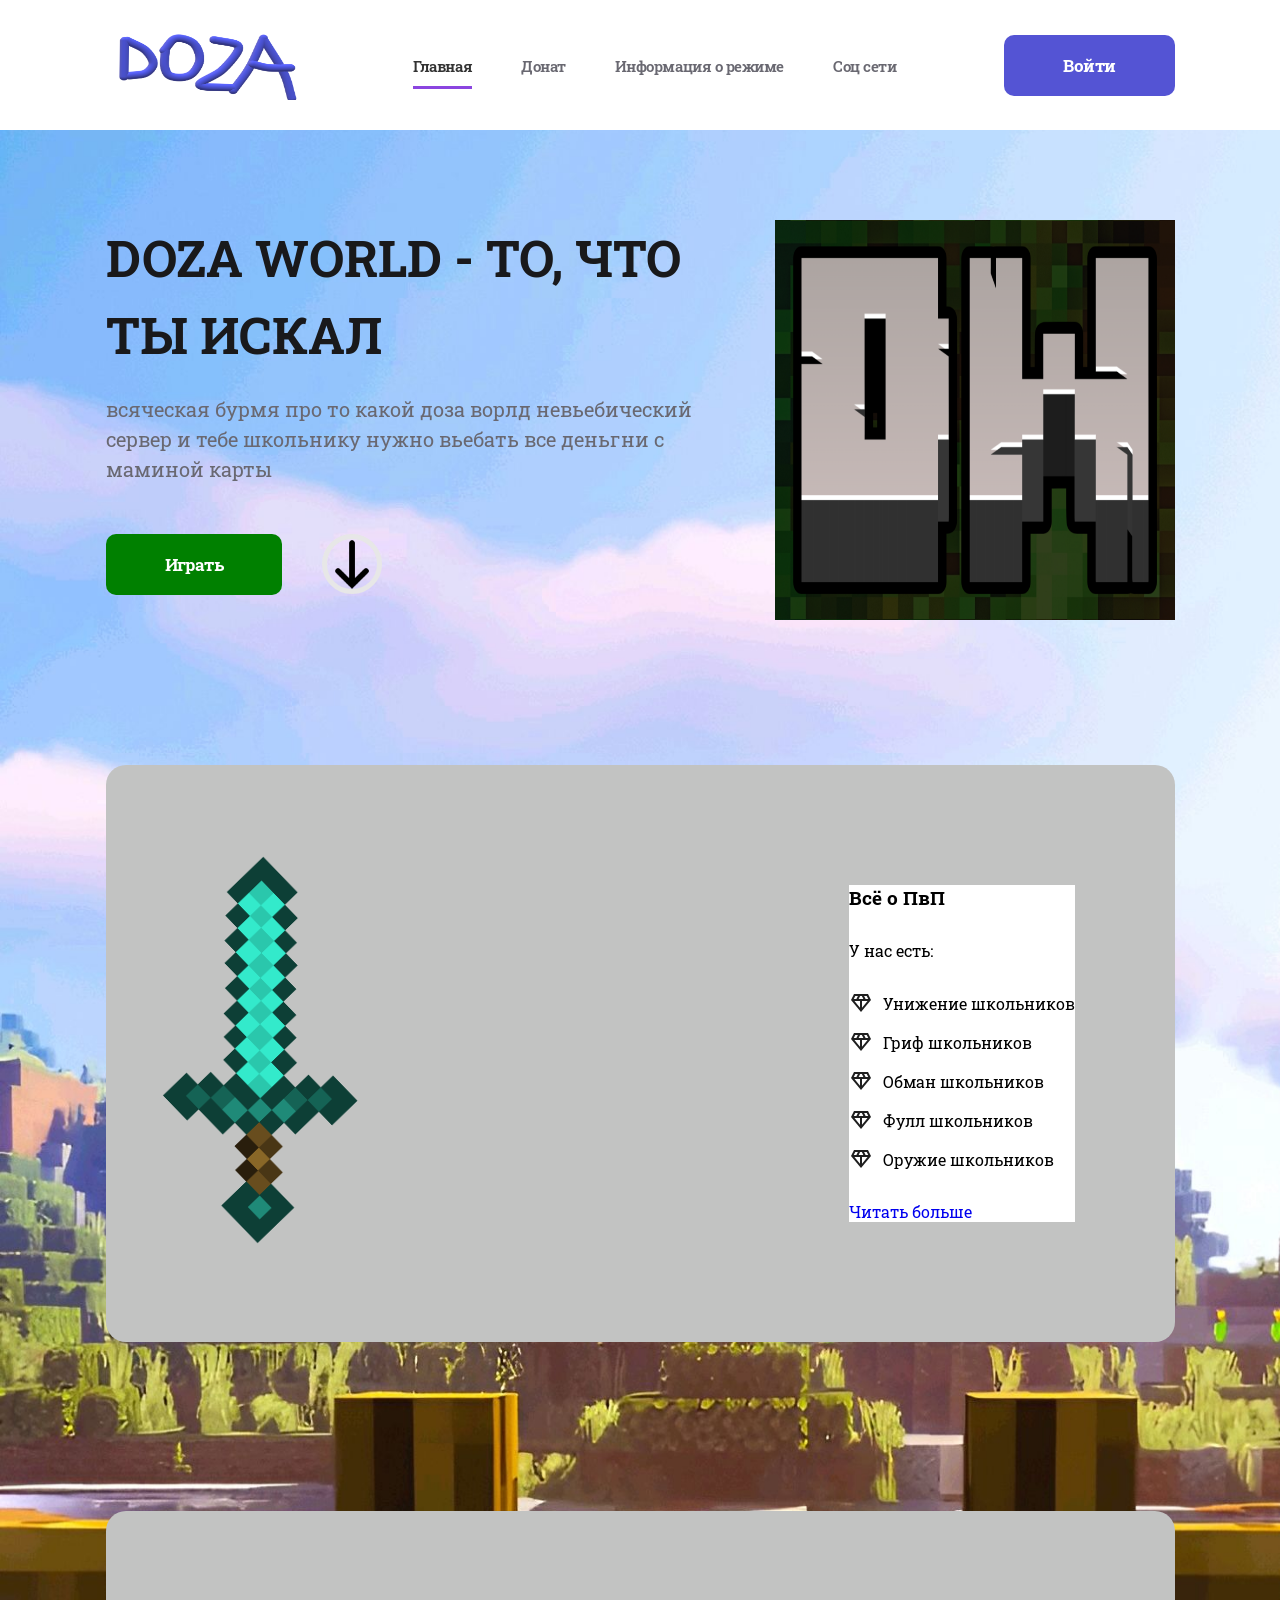
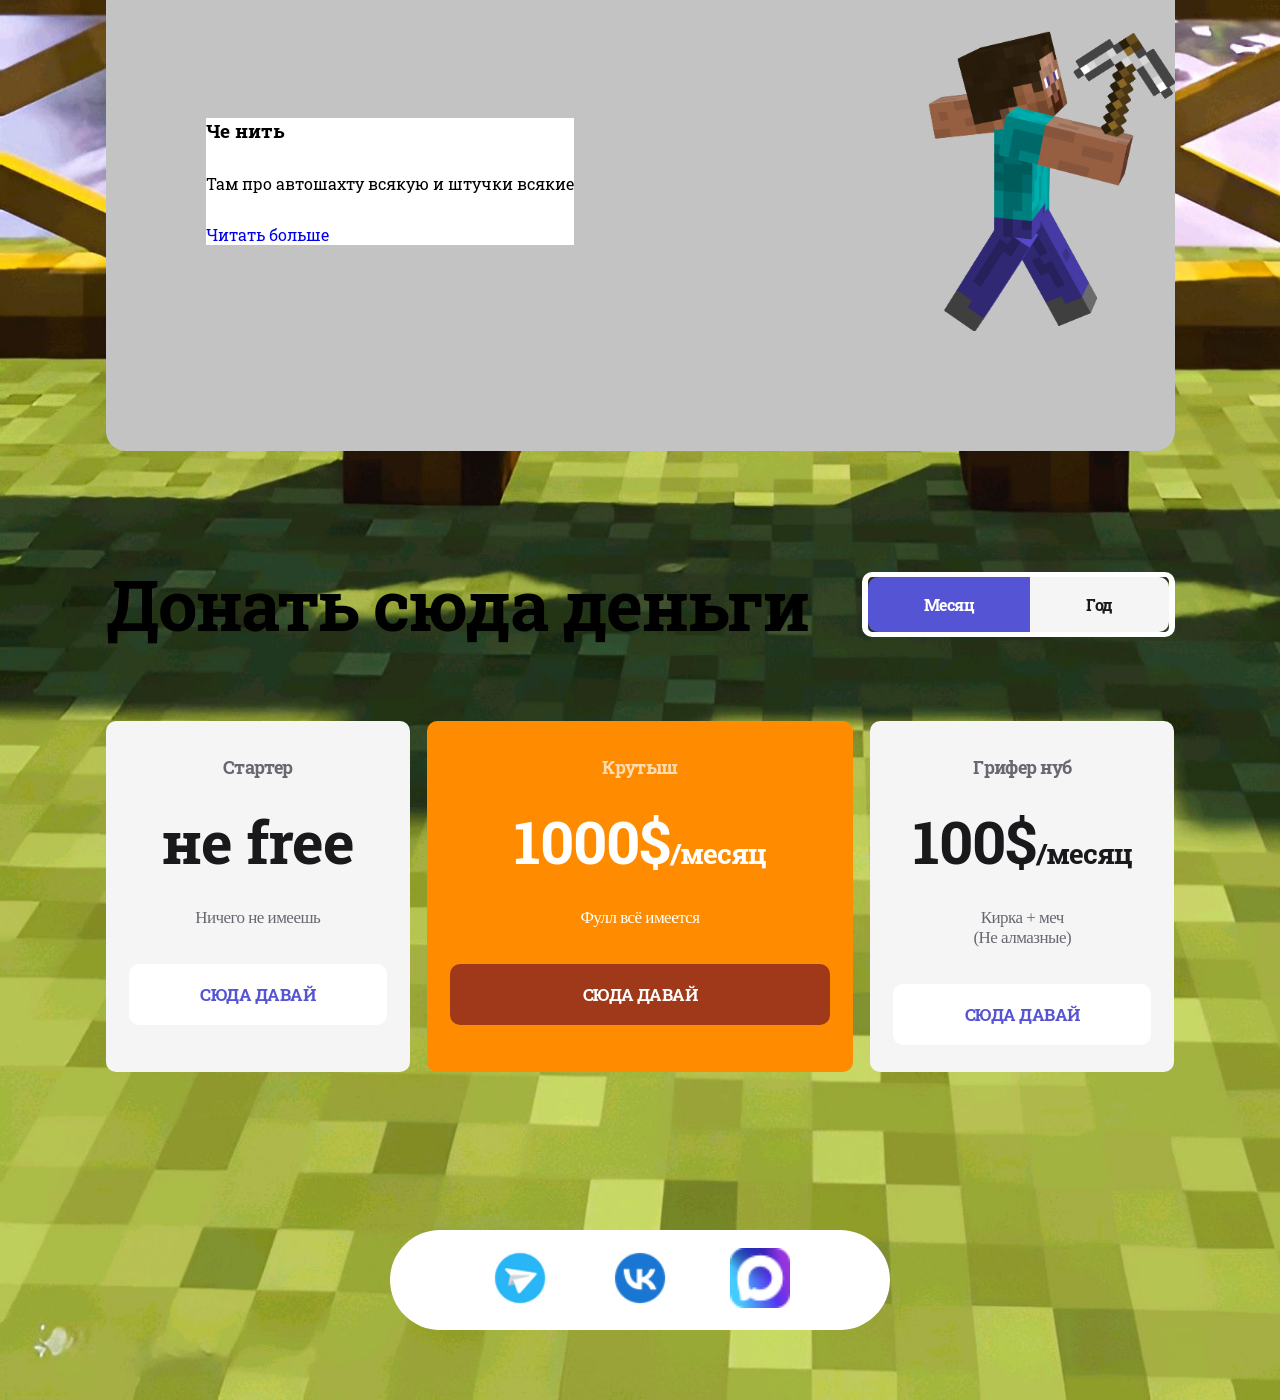
<file: index.html>
<!DOCTYPE html>
<html lang="en">
<head>
    <meta charset="UTF-8">
    <meta name="viewport" content="width=, initial-scale=1.0">
    <title>Doza World</title>
    <link rel="shortcut icon" href="image/channels4_profile.jpg" type="image/x-icon">
    <link rel="stylesheet" href="style.css">
    <link rel="preconnect" href="https://fonts.googleapis.com">
<link rel="preconnect" href="https://fonts.gstatic.com" crossorigin>
<link href="https://fonts.googleapis.com/css2?family=Jersey+10+Charted&family=Roboto+Slab:wght@100..900&display=swap" rel="stylesheet">
</head>
<body>
    
    <header class="golova">
        <div class="golova__box">
            <nav class="golova__nav">
                <img style="width: 200px; height: 70px;" src="image/doza.png" alt="">
            <ul class="golova__list">
                <li class="golova__item">
                    <a class="golova__link active" href="#page1"> Главная </a>
                </li>
                <li class="golova__item">
                    <a class="golova__link" href="#donat"> Донат </a>
                </li> 
                <li class="golova__item">
                    <a class="golova__link" href="#page2"> Информация о режиме</a>
                </li>
                <li class="golova__item">
                    <a class="golova__link" href="#page-social"> Соц сети </a>
                </li>
            </ul>
            <a class="golova__button" id="authButton"> Войти</a>
            </nav>

        </div>
    </header>

    <main>
        <div class="hero__background">
                    <img class="hero__background-image" src="image/background1page.jpg" alt="">
                </div>
        
        <section class="reg" id="regOverlay">
            <div class="reg__window">
                <span class="reg__close" id="regClose">
                    &times;
                </span>
                <h2>Вход и регистрация</h2>
                <form class="reg__form">
                    <label>Email:</label>
                    <input type="email" placeholder="example@mail.com" required>
                    <label>Пароль:</label>
                    <input type="password" placeholder="1234qwer" required>
                    <button type="submit" class="submit__button">Войти</button>
                    <p class="switch-reg">Нет аккаунта?  <a href="#"></a> Зарегистрироваться</p>

                </form>


            </div>
        </section>


        <section class="hero" id="page1">
            
            <div class="hero__container">
                
                <div class="hero__content">
                    <div class="hero__text">
                        <h1 class="hero__title">
                             DOZA WORLD - ТО, ЧТО ТЫ ИСКАЛ 
                         </h1>

                        <p class="hero__desk">
                            всяческая бурмя про то какой доза ворлд невьебический сервер и тебе школьнику нужно вьебать все деньгни с маминой карты


                        </p>
                    </div>

                    <div class="hero__buttons">
                        <a class="hero__button" href="/">
                             Играть

                        </a>
                        <a class="hero__scroll" href="#page2">
                            <img class="hero__scrollimage" src="image/strelka.png" alt="">
                        </a>
                    </div>
                </div>
                <img class="hero__dw" src="image/dozaworld.png" alt="">
            </div>     
           </section>
            <section class="features" id="page2">
            <div class="features__container">
                <div class="feature">
                        <img class="feature__image" src="image/mech.png" alt="">
                        <div class="feature__content">
                            <h3 class="feature__title">
                                Всё о ПвП
                            </h3>
                            <p class="feature__desk">
                                У нас есть:
                            </p>
                            <div class="feature__list">
                                <li class="feature__icon">
                                    <img src="image/icon/diamond.svg" alt="">
                                    <p href="/"> Унижение школьников</p>
                                </li>
                                <li class="feature__icon">
                                    <img src="image/icon/diamond.svg" alt="">
                                    <p href="/"> Гриф школьников</p>
                                </li>
                                <li class="feature__icon">
                                    <img src="image/icon/diamond.svg" alt="">
                                    <p href="/"> Обман школьников</p>
                                </li>
                                <li class="feature__icon">
                                    <img src="image/icon/diamond.svg" alt="">
                                    <p href="/"> Фулл школьников</p>
                                </li>
                                <li class="feature__icon">
                                    <img src="image/icon/diamond.svg" alt="">
                                    <p href="/"> Оружие школьников</p>
                                </li>
                            </div>
                            <a class="feature__link" href="/">
                                Читать больше
                            </a>
                        </div>
                </div>
                 <div class="feature">
                        
                        <div class="feature__content">
                            <h3 class="feature__title">
                                Че нить
                            </h3>
                            <p class="feature__desk">
                                Там про автошахту всякую и штучки всякие
                            </p>
                            <a class="feature__link" href="/">
                                Читать больше
                            </a>
                        </div>
                        <img class="feature__image-kirka" src="image/kirka.png" alt="">
                </div>
            </div>
            </section>
            <section class="subscription" id="donat">
                <div class="subscription__container">
                    <header class="subscription__header">
                        <h2 class="subscription__title">
                            Донать сюда деньги
                        </h2>
                        <div class="subscription__tabs">
                            <button class="subscription__tab active">
                                Месяц
                            </button>
                            <button class="subscription__tab">
                                Год
                            </button>

                        </div>
                    </header>
                    <div class="subscription__plans">
                        <div class="subscription__plan">
                            <p class="subscription__plan-title">
                                Стартер
                            </p>
                            <h2 class="subscription__plan-price">
                                не free
                            </h2>
                            <p class="subscription__plan-features">
                                Ничего не имеешь
                            </p>
                            <a class="subscription__plan-button" href="/">
                                СЮДА ДАВАЙ
                            </a>
                        </div>
                         <div class="subscription__plan active">
                            <p class="subscription__plan-title">
                                Крутыш
                            </p>
                            <h2 class="subscription__plan-price">
                                1000$<span>/месяц</span>
                            </h2>
                            <p class="subscription__plan-features">
                                Фулл всё имеется
                            </p>
                            <a class="subscription__plan-button" href="/">
                                СЮДА ДАВАЙ
                            </a>
                        </div>
                         <div class="subscription__plan">
                            <p class="subscription__plan-title">
                                Грифер нуб
                            </p>
                            <h2 class="subscription__plan-price">
                                100$<span>/месяц</span>
                            </h2>
                            <p class="subscription__plan-features">
                                Кирка + меч <br>(Не алмазные)</br>
                            </p>
                            <a class="subscription__plan-button" href="/">
                                СЮДА ДАВАЙ
                            </a>
                        </div>
                    </div>
                </div>

            </section>
            <section class="social" id="page-social">
                <div class="social__container">
                    <a class="social__tg" href="https://t.me/dogsl1fe">
                        <img class="social__images" src="image/tg.gif" alt="">
                    </a>
                    <a class="social__vk" href="https://vk.ru">
                        <img class="social__images" src="image/vk.png" alt="">
                    </a>
                    <a href="https://max.ru" class="social__max">
                        <img class="social__images" src="image/max.png" alt="">
                    </a>

                </div>
            </section>
    </main>
<script src="code.js"></script>
</body>

</html>
</file>
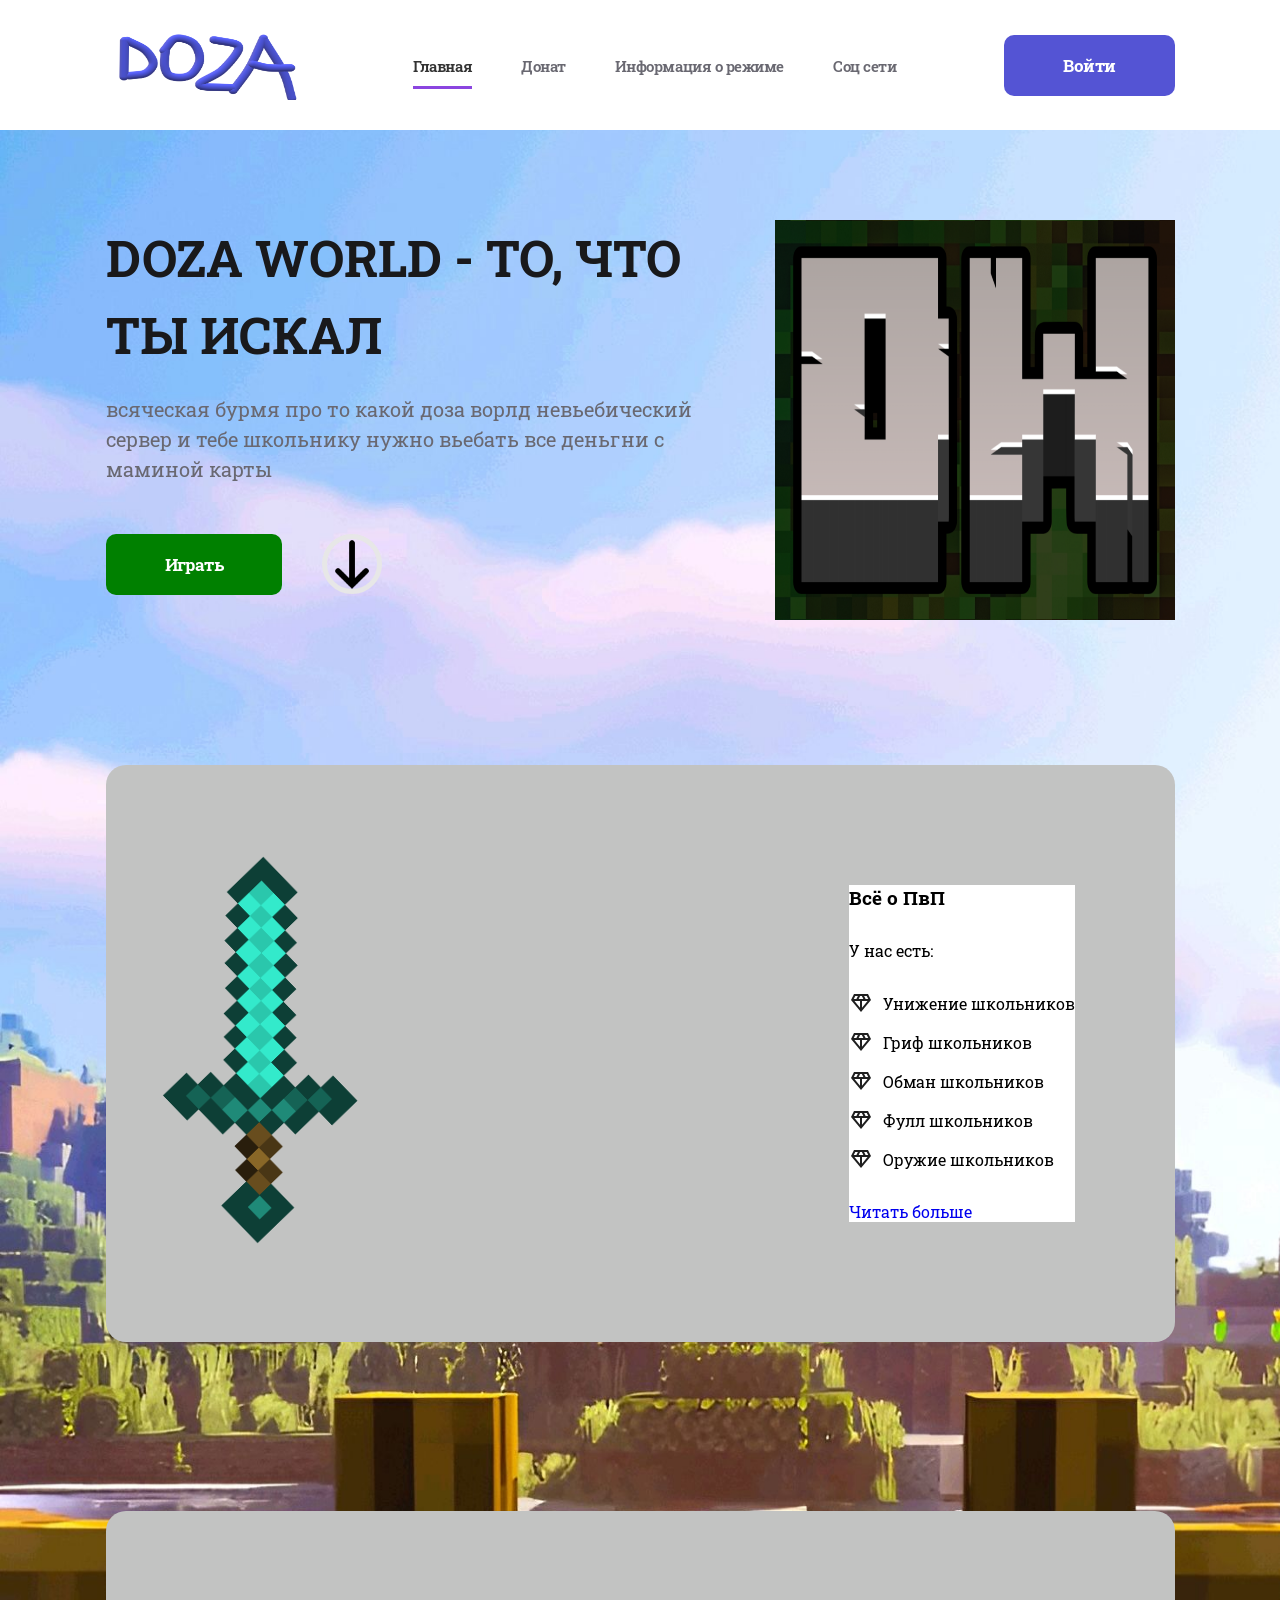
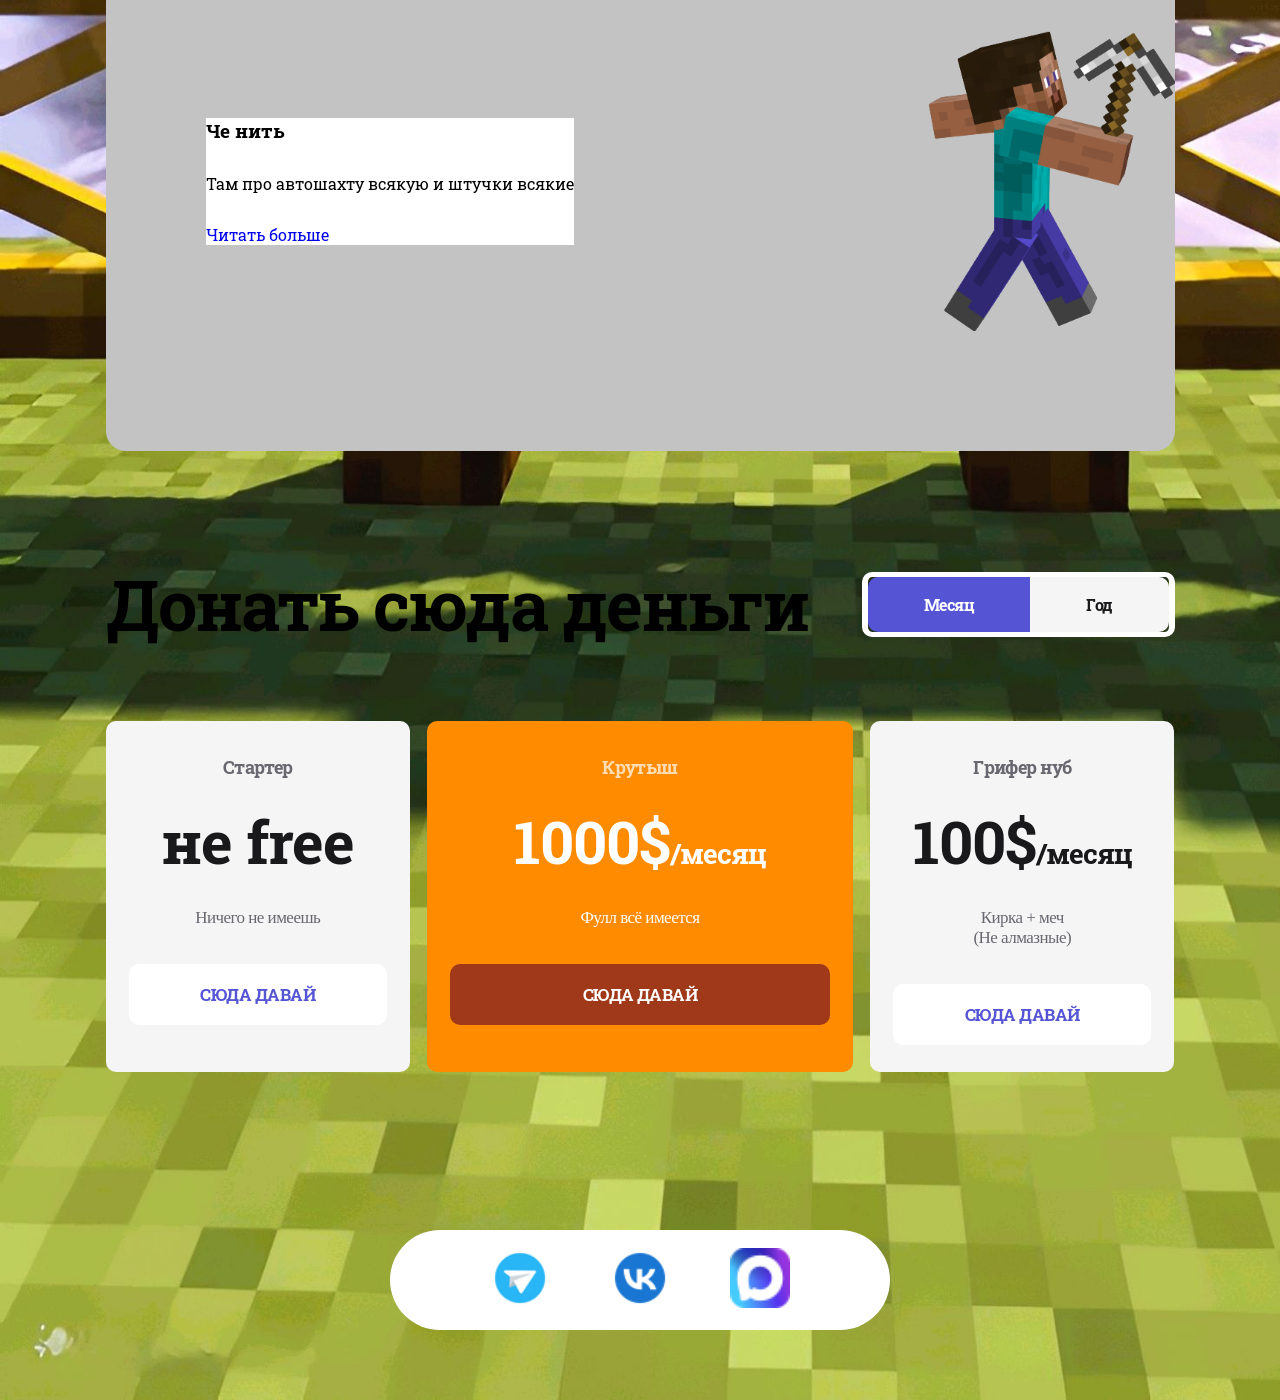
<file: firstPROBA.html>
<!DOCTYPE html>
<html lang="en">
<head>
    <meta charset="UTF-8">
    <meta name="viewport" content="width=, initial-scale=1.0">
    <title>Doza World</title>
    <link rel="shortcut icon" href="image/channels4_profile.jpg" type="image/x-icon">
    <link rel="stylesheet" href="style.css">
    <link rel="preconnect" href="https://fonts.googleapis.com">
<link rel="preconnect" href="https://fonts.gstatic.com" crossorigin>
<link href="https://fonts.googleapis.com/css2?family=Jersey+10+Charted&family=Roboto+Slab:wght@100..900&display=swap" rel="stylesheet">
</head>
<body>
    
    <header class="golova">
        <div class="golova__box">
            <nav class="golova__nav">
                <img style="width: 200px; height: 70px;" src="image/doza.png" alt="">
            <ul class="golova__list">
                <li class="golova__item">
                    <a class="golova__link active" href="#page1"> Главная </a>
                </li>
                <li class="golova__item">
                    <a class="golova__link" href="#donat"> Донат </a>
                </li> 
                <li class="golova__item">
                    <a class="golova__link" href="#page2"> Информация о режиме</a>
                </li>
                <li class="golova__item">
                    <a class="golova__link" href="#page-social"> Соц сети </a>
                </li>
            </ul>
            <a class="golova__button" id="authButton"> Войти</a>
            </nav>

        </div>
    </header>

    <main>
        <div class="hero__background">
                    <img class="hero__background-image" src="image/background1page.jpg" alt="">
                </div>
        
        <section class="reg" id="regOverlay">
            <div class="reg__window">
                <span class="reg__close" id="regClose">
                    &times;
                </span>
                <h2>Вход и регистрация</h2>
                <form class="reg__form">
                    <label>Email:</label>
                    <input type="email" placeholder="example@mail.com" required>
                    <label>Пароль:</label>
                    <input type="password" placeholder="1234qwer" required>
                    <button type="submit" class="submit__button">Войти</button>
                    <p class="switch-reg">Нет аккаунта?  <a href="#"></a> Зарегистрироваться</p>

                </form>


            </div>
        </section>


        <section class="hero" id="page1">
            
            <div class="hero__container">
                
                <div class="hero__content">
                    <div class="hero__text">
                        <h1 class="hero__title">
                             DOZA WORLD - ТО, ЧТО ТЫ ИСКАЛ 
                         </h1>

                        <p class="hero__desk">
                            всяческая бурмя про то какой доза ворлд невьебический сервер и тебе школьнику нужно вьебать все деньгни с маминой карты


                        </p>
                    </div>

                    <div class="hero__buttons">
                        <a class="hero__button" href="/">
                             Играть

                        </a>
                        <a class="hero__scroll" href="#page2">
                            <img class="hero__scrollimage" src="image/strelka.png" alt="">
                        </a>
                    </div>
                </div>
                <img class="hero__dw" src="image/dozaworld.png" alt="">
            </div>     
           </section>
            <section class="features" id="page2">
            <div class="features__container">
                <div class="feature">
                        <img class="feature__image" src="image/mech.png" alt="">
                        <div class="feature__content">
                            <h3 class="feature__title">
                                Всё о ПвП
                            </h3>
                            <p class="feature__desk">
                                У нас есть:
                            </p>
                            <div class="feature__list">
                                <li class="feature__icon">
                                    <img src="image/icon/diamond.svg" alt="">
                                    <p href="/"> Унижение школьников</p>
                                </li>
                                <li class="feature__icon">
                                    <img src="image/icon/diamond.svg" alt="">
                                    <p href="/"> Гриф школьников</p>
                                </li>
                                <li class="feature__icon">
                                    <img src="image/icon/diamond.svg" alt="">
                                    <p href="/"> Обман школьников</p>
                                </li>
                                <li class="feature__icon">
                                    <img src="image/icon/diamond.svg" alt="">
                                    <p href="/"> Фулл школьников</p>
                                </li>
                                <li class="feature__icon">
                                    <img src="image/icon/diamond.svg" alt="">
                                    <p href="/"> Оружие школьников</p>
                                </li>
                            </div>
                            <a class="feature__link" href="/">
                                Читать больше
                            </a>
                        </div>
                </div>
                 <div class="feature">
                        
                        <div class="feature__content">
                            <h3 class="feature__title">
                                Че нить
                            </h3>
                            <p class="feature__desk">
                                Там про автошахту всякую и штучки всякие
                            </p>
                            <a class="feature__link" href="/">
                                Читать больше
                            </a>
                        </div>
                        <img class="feature__image-kirka" src="image/kirka.png" alt="">
                </div>
            </div>
            </section>
            <section class="subscription" id="donat">
                <div class="subscription__container">
                    <header class="subscription__header">
                        <h2 class="subscription__title">
                            Донать сюда деньги
                        </h2>
                        <div class="subscription__tabs">
                            <button class="subscription__tab active">
                                Месяц
                            </button>
                            <button class="subscription__tab">
                                Год
                            </button>

                        </div>
                    </header>
                    <div class="subscription__plans">
                        <div class="subscription__plan">
                            <p class="subscription__plan-title">
                                Стартер
                            </p>
                            <h2 class="subscription__plan-price">
                                не free
                            </h2>
                            <p class="subscription__plan-features">
                                Ничего не имеешь
                            </p>
                            <a class="subscription__plan-button" href="/">
                                СЮДА ДАВАЙ
                            </a>
                        </div>
                         <div class="subscription__plan active">
                            <p class="subscription__plan-title">
                                Крутыш
                            </p>
                            <h2 class="subscription__plan-price">
                                1000$<span>/месяц</span>
                            </h2>
                            <p class="subscription__plan-features">
                                Фулл всё имеется
                            </p>
                            <a class="subscription__plan-button" href="/">
                                СЮДА ДАВАЙ
                            </a>
                        </div>
                         <div class="subscription__plan">
                            <p class="subscription__plan-title">
                                Грифер нуб
                            </p>
                            <h2 class="subscription__plan-price">
                                100$<span>/месяц</span>
                            </h2>
                            <p class="subscription__plan-features">
                                Кирка + меч <br>(Не алмазные)</br>
                            </p>
                            <a class="subscription__plan-button" href="/">
                                СЮДА ДАВАЙ
                            </a>
                        </div>
                    </div>
                </div>

            </section>
            <section class="social" id="page-social">
                <div class="social__container">
                    <a class="social__tg" href="https://t.me/dogsl1fe">
                        <img class="social__images" src="image/tg.gif" alt="">
                    </a>
                    <a class="social__vk" href="https://vk.ru">
                        <img class="social__images" src="image/vk.png" alt="">
                    </a>
                    <a href="https://max.ru" class="social__max">
                        <img class="social__images" src="image/max.png" alt="">
                    </a>

                </div>
            </section>
    </main>
<script src="code.js"></script>
</body>

</html>
</file>
<file: style.css>
:root {                    /* введение переменных*/
    --dark: #19191B;
    --gray: #696871;
    --purple: #5454D4;
}


* {
    margin: 0;                  /* margin — свойство, которое задаёт внешние отступы вокруг элемента. Оно создаёт пространство между границей текущего элемента и соседними элементами (или краем окна браузера, если у элемента нет родителя)*/
    padding: 0;                 /* Padding  — свойство, которое создаёт внутренние отступы внутри элемента, то есть пространство между содержимым (текстом, изображением, кнопкой) и его границей. Проще говоря, padding отодвигает содержимое элемента от краёв его рамки. */
    box-sizing: border-box;
}

html {
    scroll-padding: 100px;
    scroll-behavior: smooth;
}


.golova {
    padding: 30px 0px;
    position: fixed;
    width: 100%;
    background: white;
    z-index: 999;
    top: 0;
}

main {
    margin-top: 150px;
    
}

.golova__box, .hero__container, .features__container, .subscription, .features .social{
    max-width: 1069px;
    margin-inline: auto;
}
.golova__nav {
    display: flex;
    justify-content: space-between;
    align-items: center;
}
.golova__list {
    display: flex;
    gap: 49px;
    
}

body {
    font-family: "Roboto Slab", sans-serif;
}

ul {
    list-style: none;
}

.golova__link.active {
    color: #333;
    border-bottom: 3px solid #8b45e0;
    padding-bottom: 10px;
    
}

.golova__link {
    font-weight: 600;
    font-size: 15px;
    letter-spacing: -0.46px;
    color: var(--gray);
    transition: color 0.4s;

}
.golova__link.active {
    /*color: var(--dark);
    border-bottom: 2px solid var(--purple);
    padding-bottom: 10px;
    */
    
}

.golova__link:hover {
    color: var(--dark);
}

.golova__button, .hero__button {

    font-weight: 700;
    font-size: 17px;
    letter-spacing: -0.53px;
    color: white;
    padding: 19px 59px;
    border-radius: 10px;
    transition: 0.3s;
    cursor: pointer;

}

.golova__button {
    background-color: #5454D4;
}

.golova__button:hover, .hero__button:hover{
    opacity: 90%;
}
a {
    text-decoration: none;
}

.reg {
    display: none;
    position: fixed;
        top: 0;
        left: 0;
        width: 100%;
        height: 100%;
        background-color: rgba(0, 0, 0, 0.5);
        z-index: 1000;
        justify-content: center;
        align-items: center;
}

.reg__window {
    background: white;
    padding: 30px;
    border-radius: 10px;
    max-width: 500px;
    width: 90%;
    position: relative;
    box-shadow: 0 4px 12px rgba(0, 0, 0, 0.2);
}

.reg__close {
    position: absolute;
    right: 12px;
    top: 12px;
    font-size: 20px;
    cursor: pointer;
    color: red;
}

.reg__closer:hover {
    color: black;
}

.reg__form label {
    display: block;
    margin-top: 20px;
}

.reg__form input {
    width: 100%;
    padding: 10px;
    margin-top: 5px;
    box-sizing: border-box;
}

.submit__button {
    margin-top: 15px;
    width: 100%;
    padding: 10px;
}

.switch-reg {
    padding-top: 15px;
    display: flex;
    justify-content: center;
    
}

.hero {
    padding-block: 70px;
}

.hero__background-image {
    max-width: 1520px;
    height: 3000px;
    position: absolute;
    
    z-index: -1;
    top: 0;
    left: 0;

}


.hero__container {
    position: relative;
}

.hero__dw{
    height: 400px;
    width: 400px;
    position: absolute;
    top: 0;
    right: 0;
}

.hero__title {
    width: 600px;
    font-size: 50px;
    line-height: 77px;
    color: var(--dark);
}

.hero__desk {
    font-size: 20px;
    margin-top: 20px;
    width: 600px;
    letter-spacing: 0.75;
    line-height: 30px;
    color: var(--gray);
}

.hero__buttons {
    margin-top: 50px;
    display: flex;
    gap: 40px;
}

.hero__button {
    background-color: green;
}

.hero__scrollimage {
    width: 70px;
}

.hero__scroll {
    width: 60px; height: 60px;
    display: flex;
    align-items: center;
    justify-content: center;
    border: 5px solid #E7E7E7; 
    border-radius: 100px;
}

.feature__image {
    transform: rotate(46deg);
    height: 300px;
}

.feature__image-kirka {
    height: 300px;
}

.feature__list {
    display: flex;
    flex-direction: column;
    gap: 15px;
    
}
.feature__icon {
    display: flex;
    align-items: center;
    gap: 10px;
    
}

.features__container {
    display: flex;
    flex-direction: column;
    gap: 69px;
}

.feature {
    display: flex;
    align-items: center;
    justify-content: space-between;
    padding-block: 120px;
    background: rgb(194, 195, 194);
    margin-top: 100px;
    border-radius: 20px;

}

.feature__content {
    margin-right: 100px;
    margin-left: 100px;
    display: flex;
    flex-direction: column;
    gap: 30px;
    max-width: 469px;
    background: white;
    
    
    

}

.feature__link:hover {
    text-decoration: underline;
}

.subscription {

    padding-block: 118px 158px;
}

.subscription__container {

    display: flex;
    flex-direction: column;
    gap: 82px;
}

.subscription__header {
    display: flex;
    align-items: center;
    justify-content: space-between;

}

.subscription__title {
    font-weight: 700;
    font-size: 70px;
    letter-spacing: -1.9px;
    line-height: 70px;
}

.subscription__tabs {
    display: flex;
    border-block: 5px solid white;
    border-inline: 6px solid white;
    border-radius: 10px;

}

.subscription__tab {
    font-family: inherit;
    font-weight: 700;
    font-size: 16px;
    letter-spacing: -0.5px;
    border: none;
    background: whitesmoke;
    padding: 17px 56px;
    border-radius: 0 10px 10px 0;
    color: var(--dark);
    cursor: pointer;

}

.subscription__tab.active {
    background: var(--purple);
    border-radius: 10px 0 0 10px;
    color: white;
}

.subscription__plans {
    display: grid;
    grid-template-columns: 1fr 1.4fr 1fr;
    gap: 17px;
}

.subscription__plan {
    padding: 34px 23px 27px;
    background: whitesmoke;
    border-radius: 10px;
    text-align: center;

}

.subscription__plan-title {
    font-weight: 700;
    font-size: 18px;
    letter-spacing: -0.56px;
    color: var(--gray);
}

.subscription__plan-price {
    font-weight: 700;
    font-size: 60px;
    letter-spacing: -1.03px;
    color: var(--dark);
    margin-top: 22px;
}

.subscription__plan-price > span {
    font-size: 28px;
}

.subscription__plan-features {
    font-family: serif;
    font-size: 17px;
    letter-spacing: -0.53px;
    color: var(--gray);
    margin-top: 28px;

}

.subscription__plan-button {
    width: 100%;
    display: flex;
    justify-content: center;
    background: white;
    padding-block: 19px;
    border-radius: 10px;
    font-weight: 700;
    font-size: 17px;
    letter-spacing: -0.53px;
    color: var(--purple);
    margin-top: 36px;
}

.subscription__plan.active {
    background: #ff8c00;

}

.subscription__plan.active .subscription__plan-title {
    color: rgba(255, 255, 255, 70%);
}

.subscription__plan.active .subscription__plan-price,
.subscription__plan.active .subscription__plan-features,
.subscription__plan.active .subscription__plan-button {
    color: white;

}



.subscription__plan.active .subscription__plan-button {
    background: #9F3919;
}

.social {
    cursor: default;
    display: flex;
    justify-content: center;
    align-items: center;
}

.social__container {
    width: 500px;
    height: 100px;
    display: flex;
    flex-direction: row;
    justify-content: center;
    align-items: center;
    cursor: default;
    background: rgba(255, 255, 255, 1);
    border-radius: 50px;
    
}

.social__vk, .social__max {
    margin-left: 60px;
}

.social__images {
    width: 60px;
    height: 60px;
}
</file>
